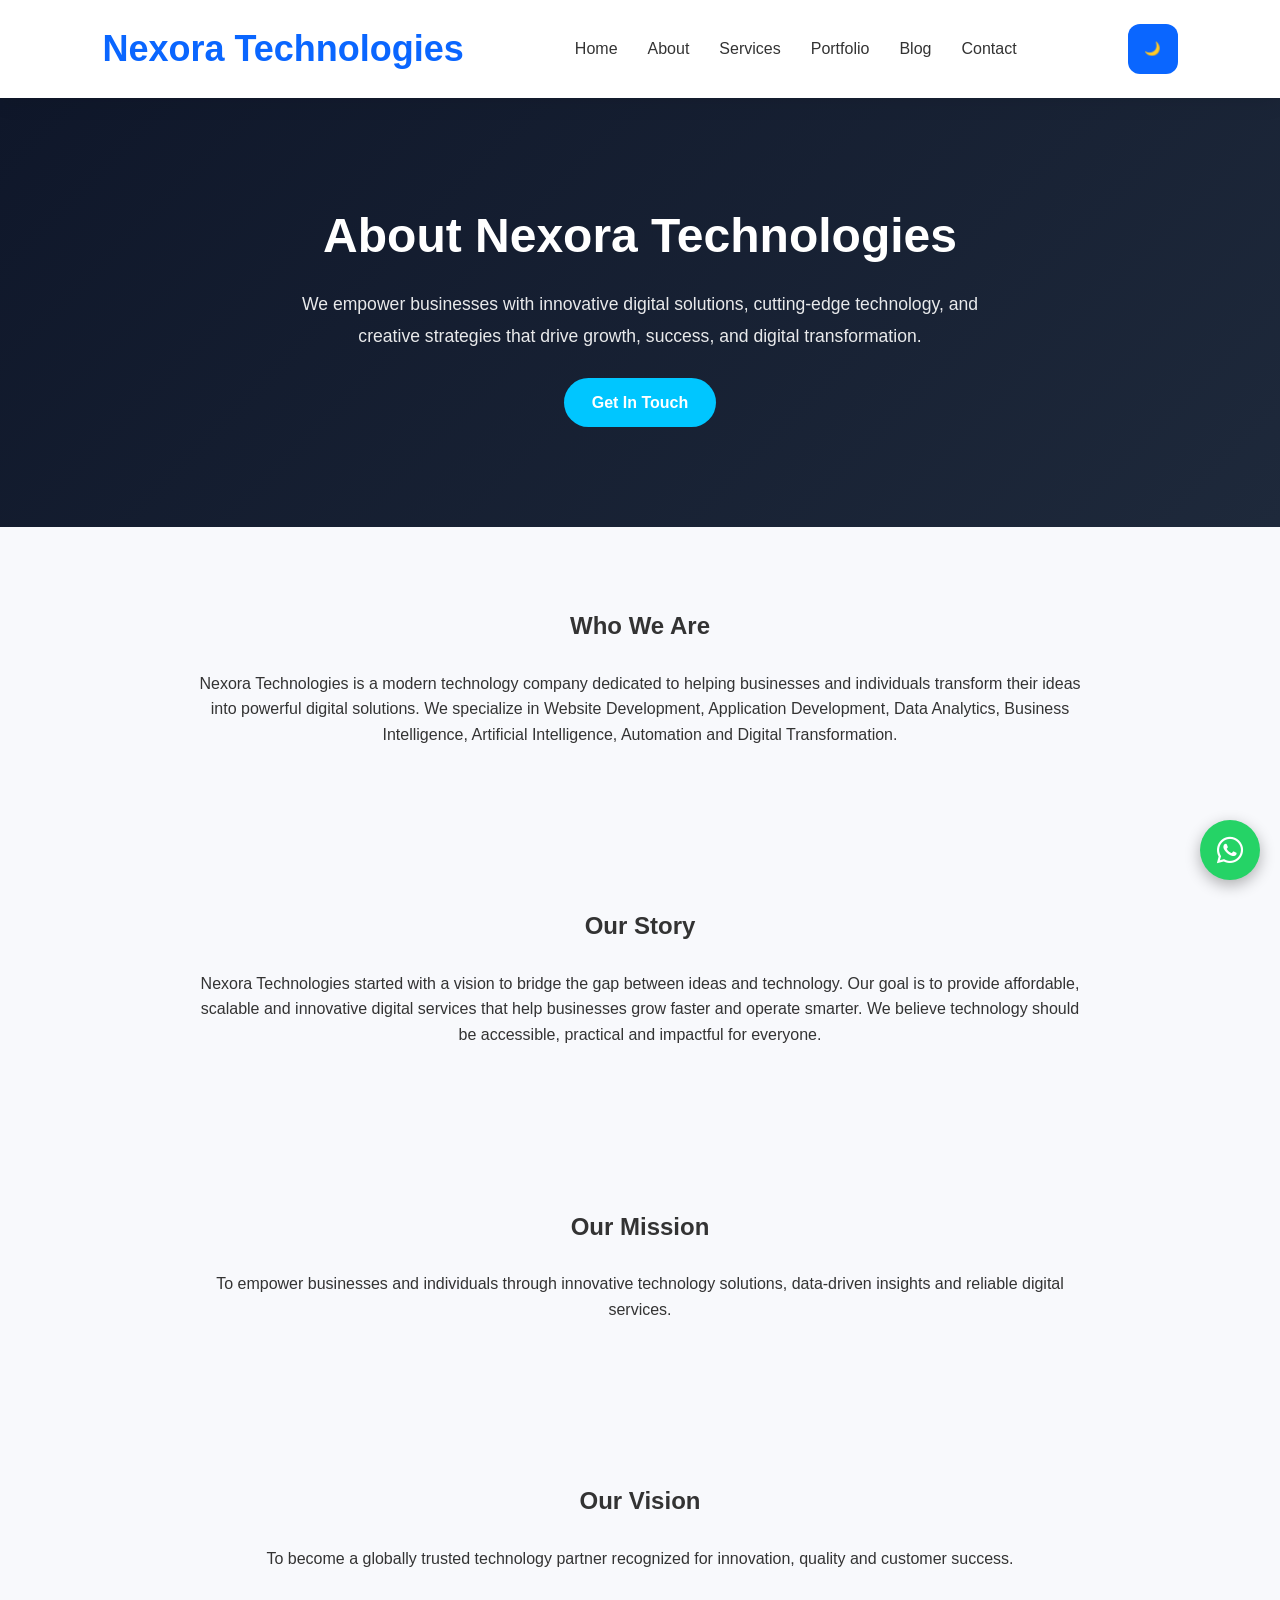
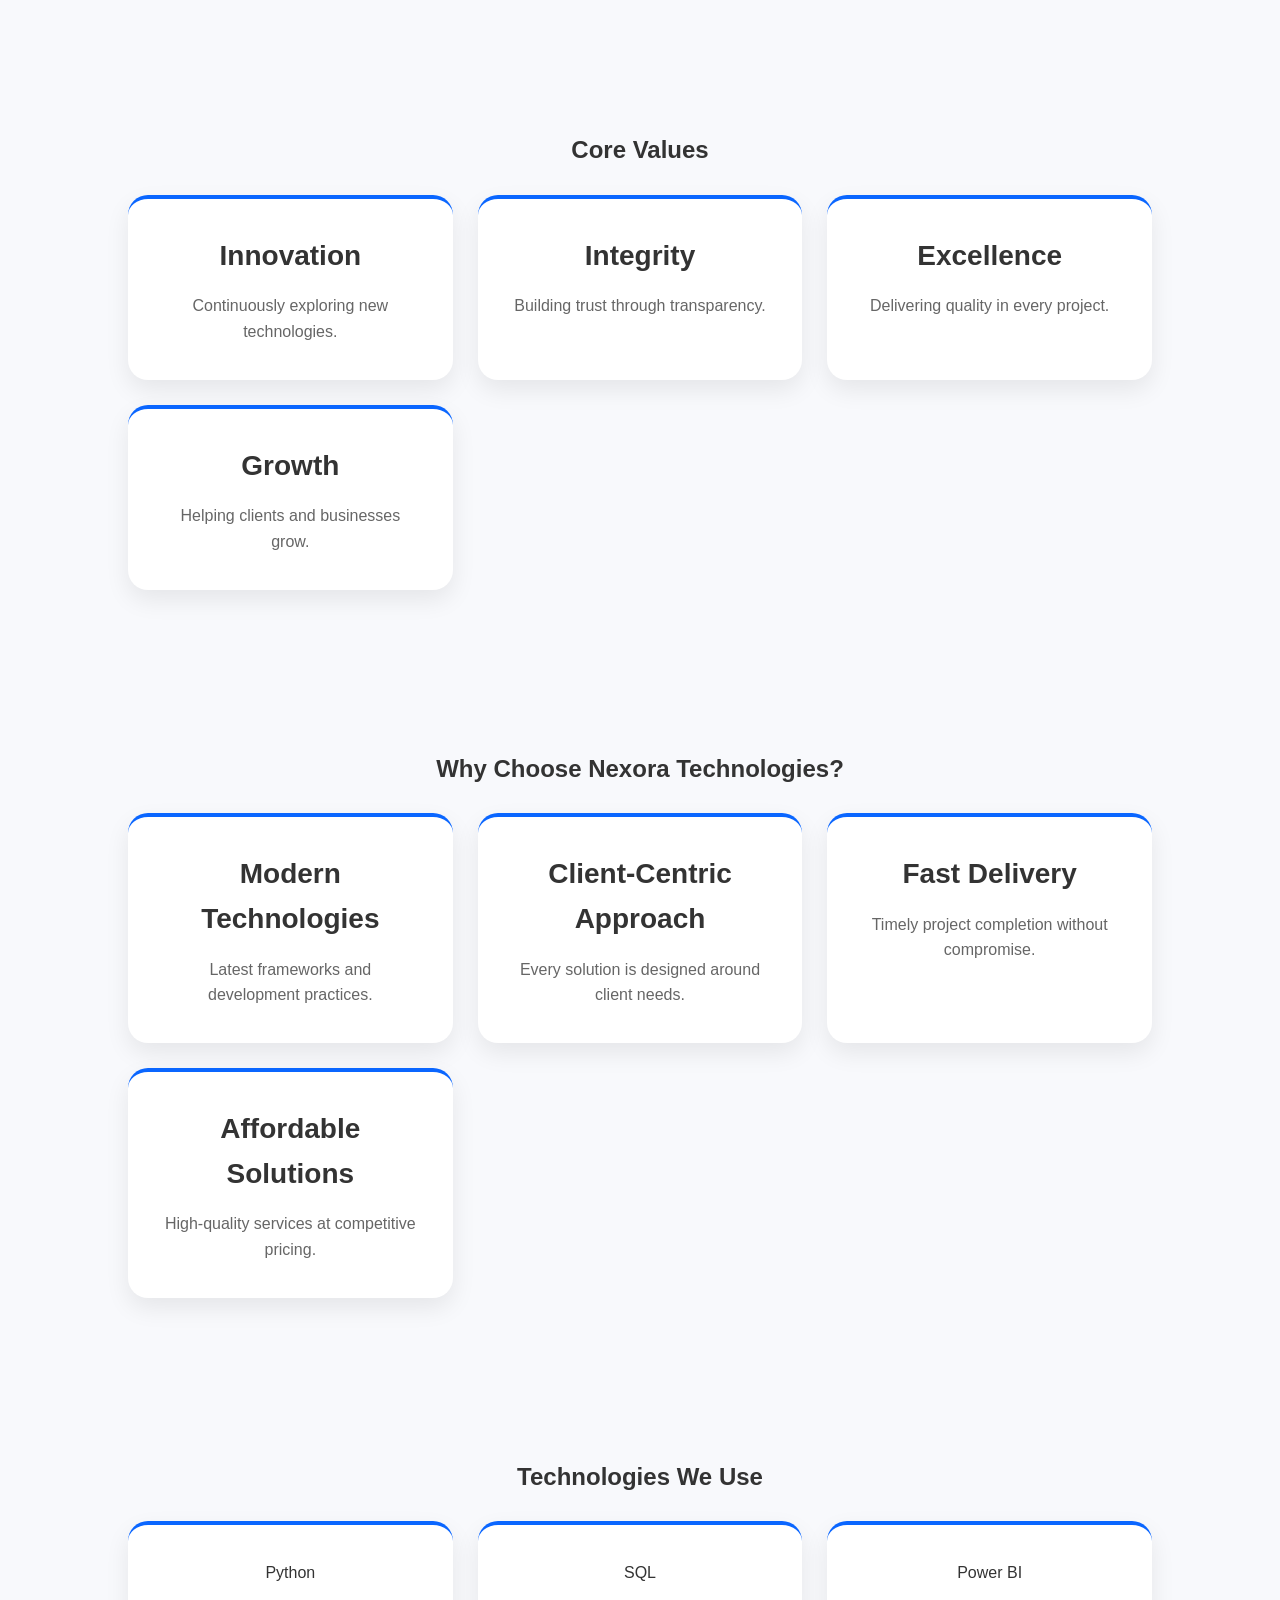
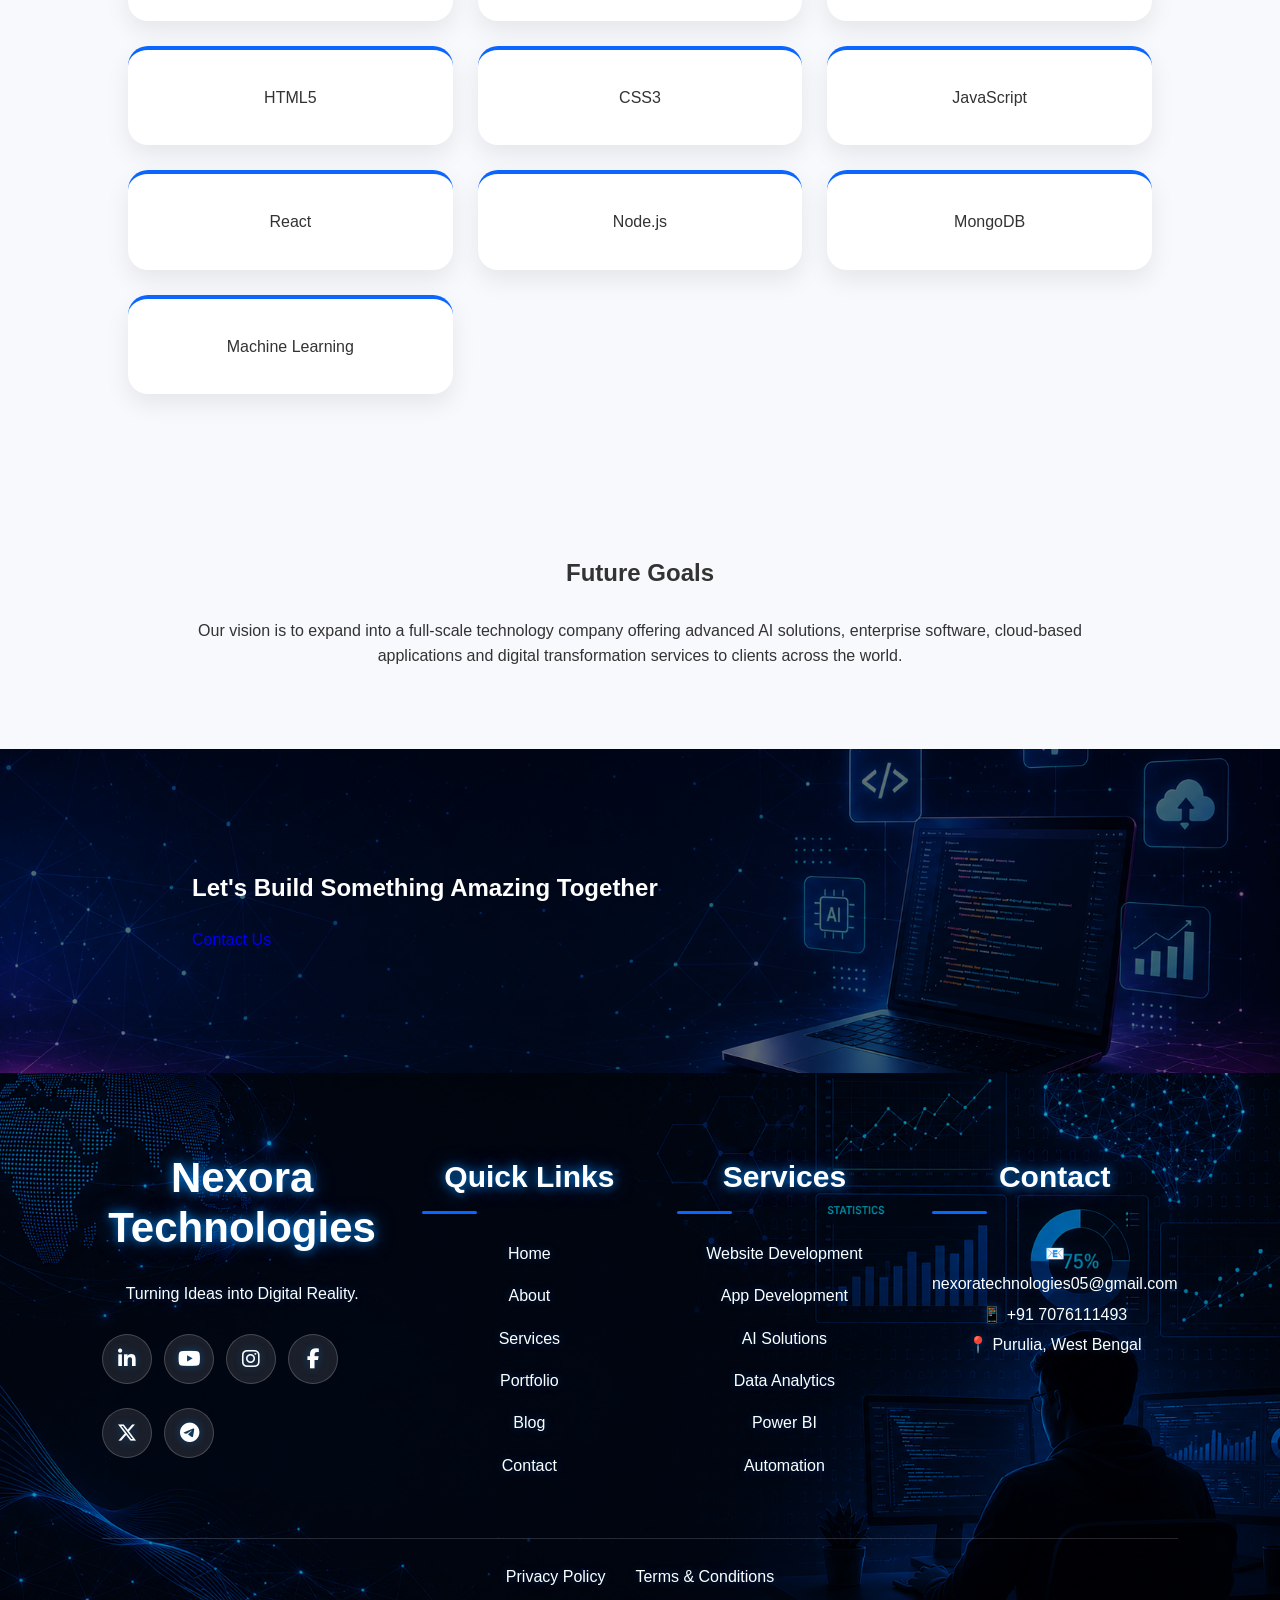
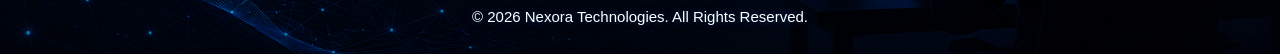
<file: about.html>
<!DOCTYPE html>
<html lang="en">

<head>

    <meta charset="UTF-8">

    <meta name="viewport"
        content="width=device-width, initial-scale=1.0">

    <title>
        About Us | Nexora Technologies
    </title>

    <link rel="icon" type="favicon.png" href="favicon.png">

    <link rel="stylesheet"
        href="style.css">


    <meta name="description" content="Nexora Technologies - Website Development, App Development, AI Solutions, Data Analytics and Digital Marketing Services.">

    <meta name="keywords" content="Nexora Technologies, Web Development, App Development, AI Solutions, Data Analytics">

<meta name="author" content="Nexora Technologies">


<link rel="stylesheet"
href="https://cdnjs.cloudflare.com/ajax/libs/font-awesome/6.5.1/css/all.min.css">

</head>

<body>

    <!-- HEADER -->

    <header>

        <nav class="navbar">

            <div class="logo">

                <a href="index.html">

                    Nexora Technologies

                </a>

            </div>

            <div class="menu-toggle"
                id="menu-toggle">

                ☰

            </div>

            <ul class="nav-links"
                id="nav-links">

                <li><a href="index.html">Home</a></li>

                <li><a href="about.html">About</a></li>

                <li><a href="services.html">Services</a></li>

                <li><a href="portfolio.html">Portfolio</a></li>

                <li><a href="blog.html">Blog</a></li>

                <li><a href="contact.html">Contact</a></li>

            </ul>

            <button id="dark-mode-toggle">

                🌙

            </button>

        </nav>

    </header>

    <!-- PAGE HERO -->

    <section class="page-hero">
    <div class="hero-content">
        <h1>About Nexora Technologies</h1>

        <p>
            We empower businesses with innovative digital solutions,
            cutting-edge technology, and creative strategies that drive
            growth, success, and digital transformation.
        </p>

        <a href="contact.html" class="hero-btn">
            Get In Touch
        </a>
    </div>
</section>

    <!-- WHO WE ARE -->

    <section class="about-section">

        <h2>

            Who We Are

        </h2>

        <p>

            Nexora Technologies is a modern technology company dedicated
            to helping businesses and individuals transform their ideas
            into powerful digital solutions.

            We specialize in Website Development,
            Application Development,
            Data Analytics,
            Business Intelligence,
            Artificial Intelligence,
            Automation and Digital Transformation.

        </p>

    </section>

    <!-- OUR STORY -->

    <section class="about-section">

        <h2>

            Our Story

        </h2>

        <p>

            Nexora Technologies started with a vision to bridge the gap
            between ideas and technology.

            Our goal is to provide affordable,
            scalable and innovative digital services
            that help businesses grow faster
            and operate smarter.

            We believe technology should be accessible,
            practical and impactful for everyone.

        </p>

    </section>

    <!-- MISSION -->

    <section class="about-section">

        <h2>

            Our Mission

        </h2>

        <p>

            To empower businesses and individuals through
            innovative technology solutions,
            data-driven insights and reliable digital services.

        </p>

    </section>

    <!-- VISION -->

    <section class="about-section">

        <h2>

            Our Vision

        </h2>

        <p>

            To become a globally trusted technology partner
            recognized for innovation,
            quality and customer success.

        </p>

    </section>

    <!-- CORE VALUES -->

    <section class="about-section">

        <h2>

            Core Values

        </h2>

        <div class="card-container">

            <div class="card">

                <h3>Innovation</h3>

                <p>
                    Continuously exploring new technologies.
                </p>

            </div>

            <div class="card">

                <h3>Integrity</h3>

                <p>
                    Building trust through transparency.
                </p>

            </div>

            <div class="card">

                <h3>Excellence</h3>

                <p>
                    Delivering quality in every project.
                </p>

            </div>

            <div class="card">

                <h3>Growth</h3>

                <p>
                    Helping clients and businesses grow.
                </p>

            </div>

        </div>

    </section>

    <!-- WHY CHOOSE US -->

    <section class="about-section">

        <h2>

            Why Choose Nexora Technologies?

        </h2>

        <div class="card-container">

            <div class="card">

                <h3>

                    Modern Technologies

                </h3>

                <p>

                    Latest frameworks and development practices.

                </p>

            </div>

            <div class="card">

                <h3>

                    Client-Centric Approach

                </h3>

                <p>

                    Every solution is designed around client needs.

                </p>

            </div>

            <div class="card">

                <h3>

                    Fast Delivery

                </h3>

                <p>

                    Timely project completion without compromise.

                </p>

            </div>

            <div class="card">

                <h3>

                    Affordable Solutions

                </h3>

                <p>

                    High-quality services at competitive pricing.

                </p>

            </div>

        </div>

    </section>

    <!-- TECHNOLOGIES -->

    <section class="about-section">

        <h2>

            Technologies We Use

        </h2>

        <div class="card-container">

            <div class="card">Python</div>

            <div class="card">SQL</div>

            <div class="card">Power BI</div>

            <div class="card">HTML5</div>

            <div class="card">CSS3</div>

            <div class="card">JavaScript</div>

            <div class="card">React</div>

            <div class="card">Node.js</div>

            <div class="card">MongoDB</div>

            <div class="card">Machine Learning</div>

        </div>

    </section>

    <!-- FUTURE GOAL -->

    <section class="about-section">

        <h2>

            Future Goals

        </h2>

        <p>

            Our vision is to expand into a full-scale technology company
            offering advanced AI solutions,
            enterprise software,
            cloud-based applications
            and digital transformation services
            to clients across the world.

        </p>

    </section>

    <!-- CTA -->

    <section class="cta">

        <h2>

            Let's Build Something Amazing Together

        </h2>

        <a href="contact.html"
            class="btn">

            Contact Us

        </a>

    </section>

    <!-- FOOTER -->
<footer class="footer">

    <div class="footer-container">



        

        <!-- Company Info -->
        <div class="footer-box">
            <h2>Nexora Technologies</h2>

            <p>
                Turning Ideas into Digital Reality.
            </p>

           <div class="social-links">

            <a href="https://www.linkedin.com/in/nexora-technologies-1a2b29413?utm_source=share&utm_campaign=share_via&utm_content=profile&utm_medium=android_app" target="_blank">
            <i class="fa-brands fa-linkedin-in"></i>
            </a>

            <a href="https://youtube.com/@nexoratechnologies05?si=Ratn1slFfz5XJZXo" target="_blank">
            <i class="fa-brands fa-youtube"></i>
            </a>

            <a href="https://www.instagram.com/nexora_technologies05?igsh=MXhjZWd3NzYxZXh1dw==" target="_blank">
            <i class="fa-brands fa-instagram"></i>
            </a>

            <a href="https://www.facebook.com/share/1HNhFh4UVL/" target="_blank">
            <i class="fa-brands fa-facebook-f"></i>
            </a>

            <a href="https://x.com/NexoraTech05" target="_blank">
            <i class="fa-brands fa-x-twitter"></i>
            </a>

            <a href="https://t.me/nexoratechnologies05" target="_blank">
            <i class="fa-brands fa-telegram"></i>
            </a>

            </div>
        </div>

        <!-- Quick Links -->
        <div class="footer-box">
            <h3>Quick Links</h3>

            <a href="index.html">Home</a>
            <a href="about.html">About</a>
            <a href="services.html">Services</a>
            <a href="portfolio.html">Portfolio</a>
            <a href="blog.html">Blog</a>
            <a href="contact.html">Contact</a>
        </div>

        <!-- Services -->
        <div class="footer-box">
            <h3>Services</h3>

            <a href="#">Website Development</a>
            <a href="#">App Development</a>
            <a href="#">AI Solutions</a>
            <a href="#">Data Analytics</a>
            <a href="#">Power BI</a>
            <a href="#">Automation</a>
        </div>

        <!-- Contact -->
        <div class="footer-box">
            <h3>Contact</h3>

            <p>📧 nexoratechnologies05@gmail.com</p>

            <p>📱 +91 7076111493</p>

            <p>📍 Purulia, West Bengal</p>

        </div>

    </div>

    <hr>

  <div class="footer-bottom">

    <div class="footer-policy">
        <a href="#">Privacy Policy</a>
        <a href="#">Terms & Conditions</a>
    </div>

    <p class="copyright">
        © 2026 Nexora Technologies. All Rights Reserved.
    </p>

    </div>

</footer>

<script src="script.js"></script>


<a href="https://wa.me/917076111493"
class="whatsapp-float"
target="_blank">
<i class="fa-brands fa-whatsapp"></i>
</a>

</body>

</html>
</file>
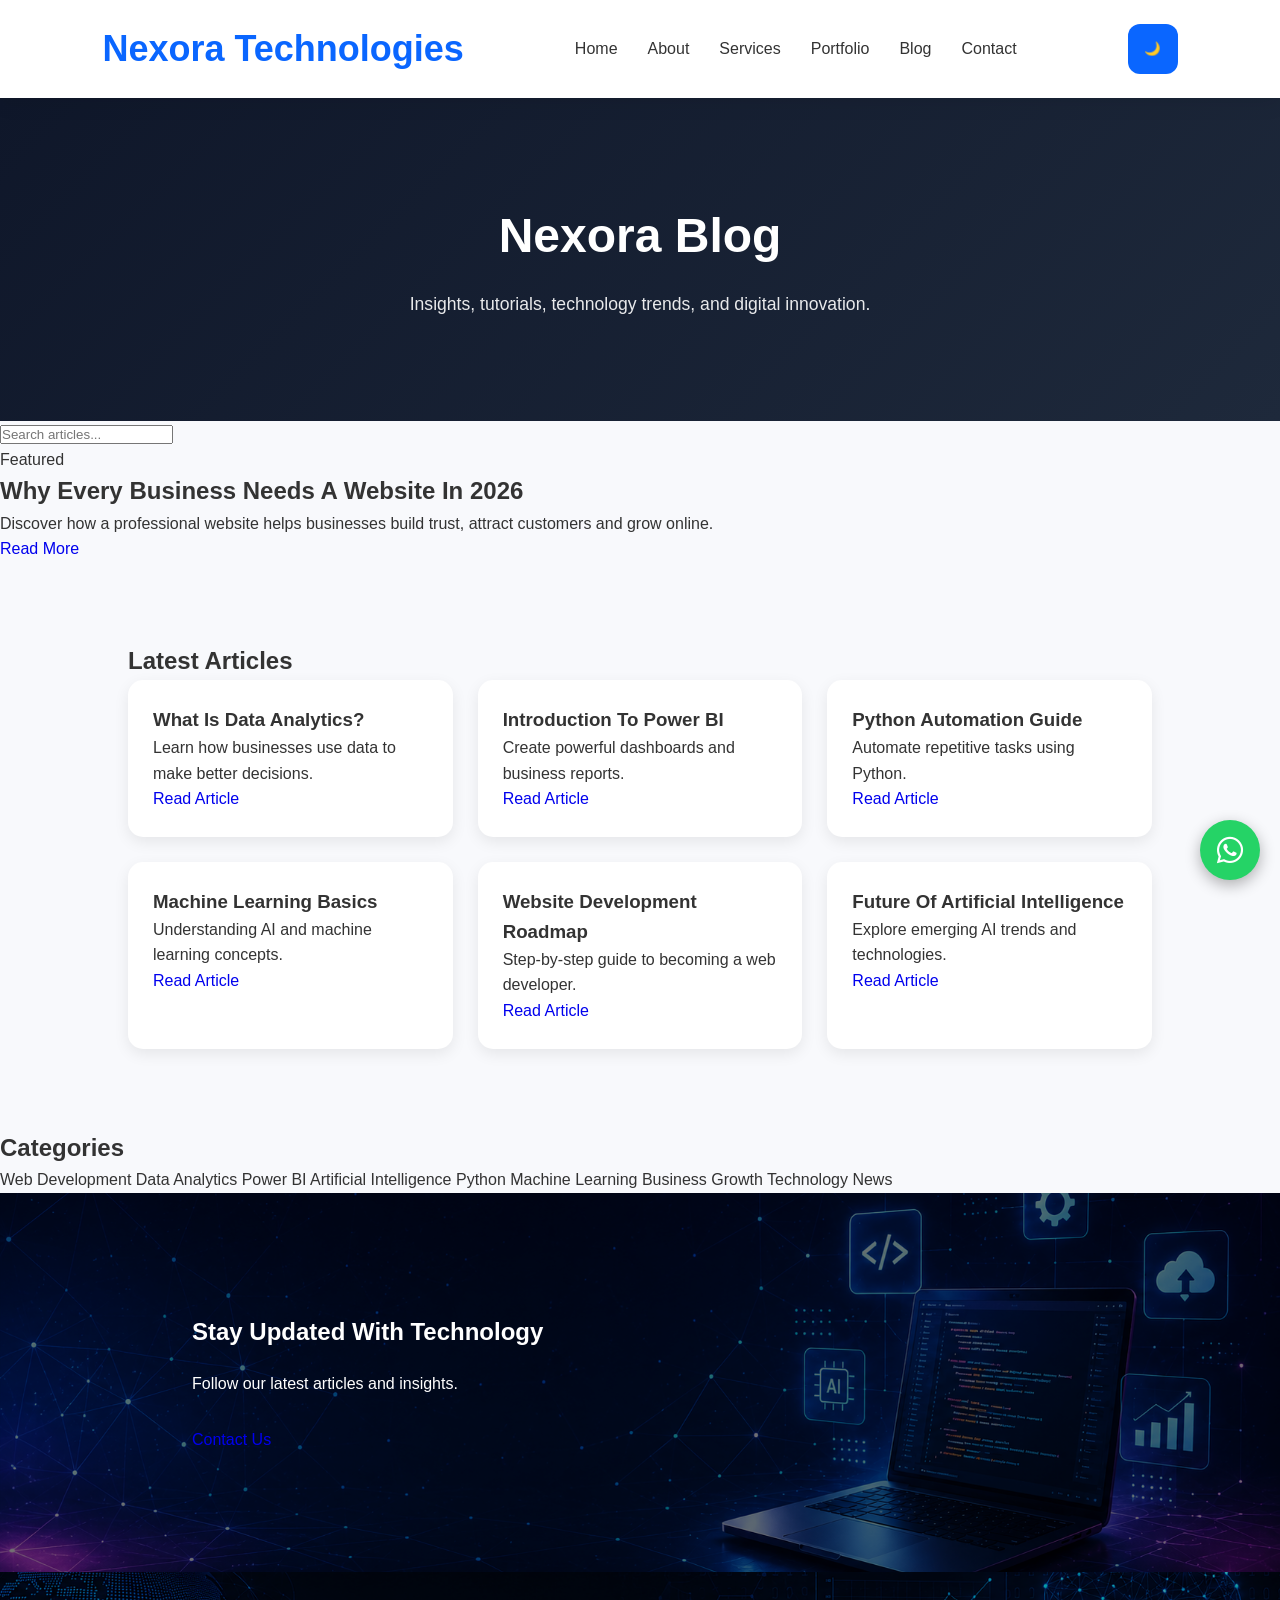
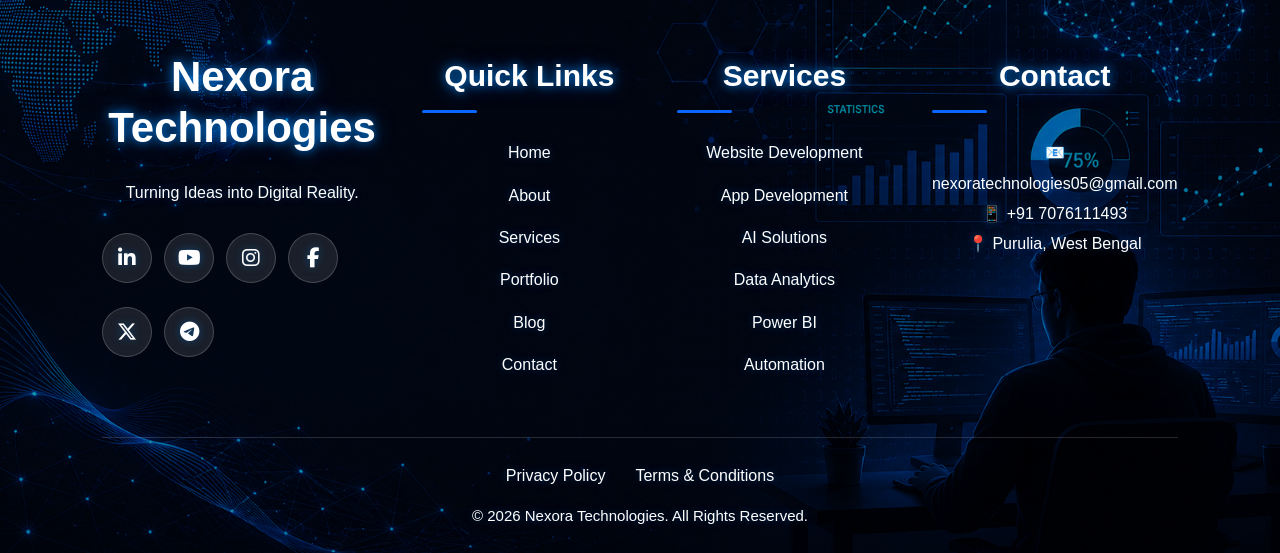
<file: blog.html>
<!DOCTYPE html>
<html lang="en">

<head>

    <meta charset="UTF-8">

    <meta name="viewport"
        content="width=device-width, initial-scale=1.0">

    <title>
        Blog | Nexora Technologies
    </title>

    <link rel="icon" type="favicon.png" href="favicon.png">

    <link rel="stylesheet"
        href="style.css">

        <meta name="description" content="Nexora Technologies - Website Development, App Development, AI Solutions, Data Analytics and Digital Marketing Services.">

<meta name="keywords" content="Nexora Technologies, Web Development, App Development, AI Solutions, Data Analytics">

<meta name="author" content="Nexora Technologies">


<link rel="stylesheet"
href="https://cdnjs.cloudflare.com/ajax/libs/font-awesome/6.5.1/css/all.min.css">

</head>

<body>

    <!-- HEADER -->

    <header>

        <nav class="navbar">

            <div class="logo">

                <a href="index.html">

                    Nexora Technologies

                </a>

            </div>

            <div class="menu-toggle"
                id="menu-toggle">

                ☰

            </div>

            <ul class="nav-links"
                id="nav-links">

                <li><a href="index.html">Home</a></li>

                <li><a href="about.html">About</a></li>

                <li><a href="services.html">Services</a></li>

                <li><a href="portfolio.html">Portfolio</a></li>

                <li><a href="blog.html">Blog</a></li>

                <li><a href="contact.html">Contact</a></li>

            </ul>

            <button id="dark-mode-toggle">

                🌙

            </button>

        </nav>

    </header>

    <!-- HERO -->

    <section class="page-hero">

        <h1>

            Nexora Blog

        </h1>

        <p>

            Insights, tutorials, technology trends,
            and digital innovation.

        </p>

    </section>

    <!-- SEARCH BAR -->

    <section class="blog-search">

        <input
            type="text"
            placeholder="Search articles...">

    </section>

    <!-- FEATURED ARTICLE -->

    <section class="featured-blog">

        <div class="featured-blog-card">

            <span class="blog-category">

                Featured

            </span>

            <h2>

                Why Every Business Needs A Website In 2026

            </h2>

            <p>

                Discover how a professional website
                helps businesses build trust,
                attract customers and grow online.

            </p>

            <a href="#"
                class="btn">

                Read More

            </a>

        </div>

    </section>

    <!-- BLOG POSTS -->

    <section class="blog-section">

        <h2>

            Latest Articles

        </h2>

        <div class="blog-grid">

            <div class="blog-card reveal">

                <h3>

                    What Is Data Analytics?

                </h3>

                <p>

                    Learn how businesses use data
                    to make better decisions.

                </p>

                <a href="#"
                    class="btn">

                    Read Article

                </a>

            </div>

            <div class="blog-card reveal">

                <h3>

                    Introduction To Power BI

                </h3>

                <p>

                    Create powerful dashboards
                    and business reports.

                </p>

                <a href="#"
                    class="btn">

                    Read Article

                </a>

            </div>

            <div class="blog-card reveal">

                <h3>

                    Python Automation Guide

                </h3>

                <p>

                    Automate repetitive tasks
                    using Python.

                </p>

                <a href="#"
                    class="btn">

                    Read Article

                </a>

            </div>

            <div class="blog-card reveal">

                <h3>

                    Machine Learning Basics

                </h3>

                <p>

                    Understanding AI and
                    machine learning concepts.

                </p>

                <a href="#"
                    class="btn">

                    Read Article

                </a>

            </div>

            <div class="blog-card reveal">

                <h3>

                    Website Development Roadmap

                </h3>

                <p>

                    Step-by-step guide
                    to becoming a web developer.

                </p>

                <a href="#"
                    class="btn">

                    Read Article

                </a>

            </div>

            <div class="blog-card reveal">

                <h3>

                    Future Of Artificial Intelligence

                </h3>

                <p>

                    Explore emerging AI trends
                    and technologies.

                </p>

                <a href="#"
                    class="btn">

                    Read Article

                </a>

            </div>

        </div>

    </section>

    <!-- BLOG CATEGORIES -->

    <section class="blog-categories">

        <h2>

            Categories

        </h2>

        <div class="category-container">

            <span>Web Development</span>

            <span>Data Analytics</span>

            <span>Power BI</span>

            <span>Artificial Intelligence</span>

            <span>Python</span>

            <span>Machine Learning</span>

            <span>Business Growth</span>

            <span>Technology News</span>

        </div>

    </section>

    <!-- CTA -->

    <section class="cta">

        <h2>

            Stay Updated With Technology

        </h2>

        <p>

            Follow our latest articles
            and insights.

        </p>

        <a href="contact.html"
            class="btn">

            Contact Us

        </a>

    </section>

    <!-- FOOTER -->

<footer class="footer">

    <div class="footer-container">



        

        <!-- Company Info -->
        <div class="footer-box">
            <h2>Nexora Technologies</h2>

            <p>
                Turning Ideas into Digital Reality.
            </p>

           <div class="social-links">

            <a href="https://www.linkedin.com/in/nexora-technologies-1a2b29413?utm_source=share&utm_campaign=share_via&utm_content=profile&utm_medium=android_app" target="_blank">
            <i class="fa-brands fa-linkedin-in"></i>
            </a>

            <a href="https://youtube.com/@nexoratechnologies05?si=Ratn1slFfz5XJZXo" target="_blank">
            <i class="fa-brands fa-youtube"></i>
            </a>

            <a href="https://www.instagram.com/nexora_technologies05?igsh=MXhjZWd3NzYxZXh1dw==" target="_blank">
            <i class="fa-brands fa-instagram"></i>
            </a>

            <a href="https://www.facebook.com/share/1HNhFh4UVL/" target="_blank">
            <i class="fa-brands fa-facebook-f"></i>
            </a>

            <a href="https://x.com/NexoraTech05" target="_blank">
            <i class="fa-brands fa-x-twitter"></i>
            </a>

            <a href="https://t.me/nexoratechnologies05" target="_blank">
            <i class="fa-brands fa-telegram"></i>
            </a>

            </div>
        </div>

        <!-- Quick Links -->
        <div class="footer-box">
            <h3>Quick Links</h3>

            <a href="index.html">Home</a>
            <a href="about.html">About</a>
            <a href="services.html">Services</a>
            <a href="portfolio.html">Portfolio</a>
            <a href="blog.html">Blog</a>
            <a href="contact.html">Contact</a>
        </div>

        <!-- Services -->
        <div class="footer-box">
            <h3>Services</h3>

            <a href="#">Website Development</a>
            <a href="#">App Development</a>
            <a href="#">AI Solutions</a>
            <a href="#">Data Analytics</a>
            <a href="#">Power BI</a>
            <a href="#">Automation</a>
        </div>

        <!-- Contact -->
        <div class="footer-box">
            <h3>Contact</h3>

            <p>📧 nexoratechnologies05@gmail.com</p>

            <p>📱 +91 7076111493</p>

            <p>📍 Purulia, West Bengal</p>

        </div>

    </div>

    <hr>

  <div class="footer-bottom">

    <div class="footer-policy">
        <a href="#">Privacy Policy</a>
        <a href="#">Terms & Conditions</a>
    </div>

    <p class="copyright">
        © 2026 Nexora Technologies. All Rights Reserved.
    </p>

    </div>

</footer>

<script src="script.js"></script>


<a href="https://wa.me/917076111493"
class="whatsapp-float"
target="_blank">
<i class="fa-brands fa-whatsapp"></i>
</a>

</body>

</html>
</file>
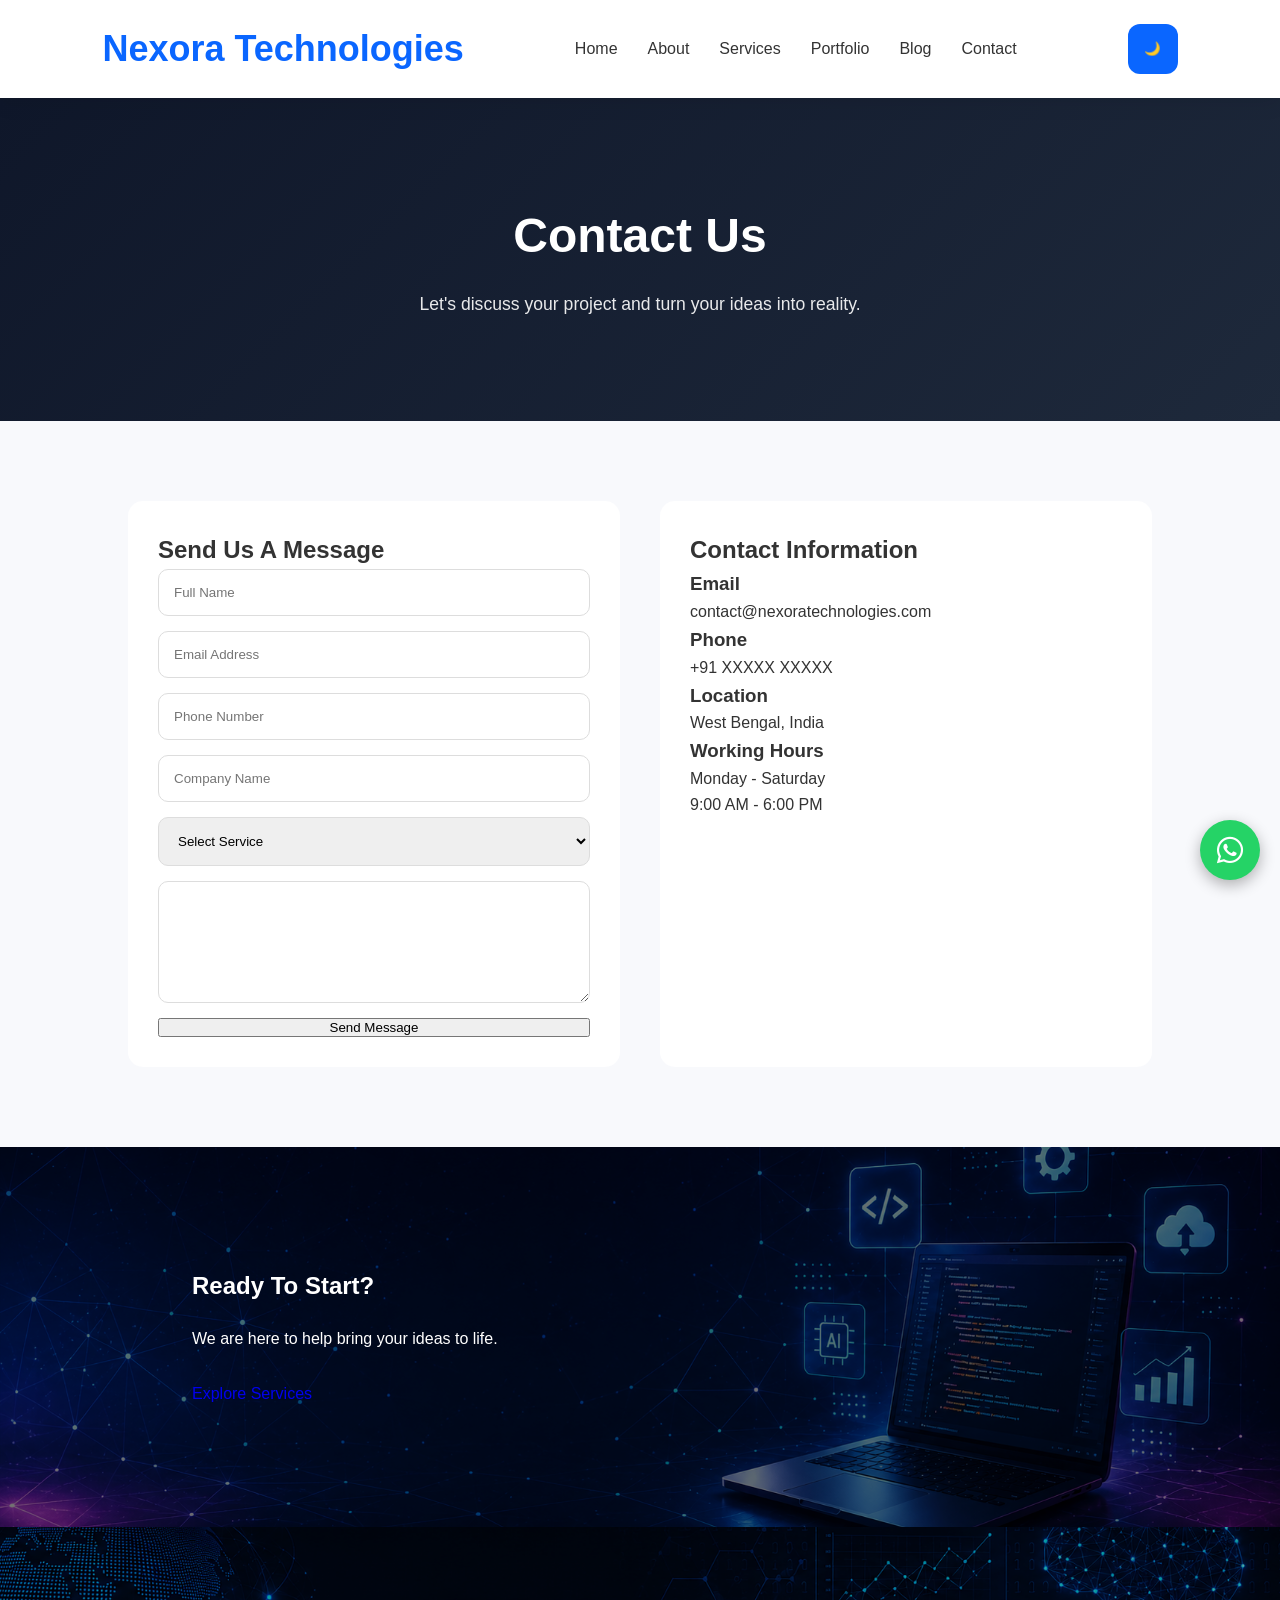
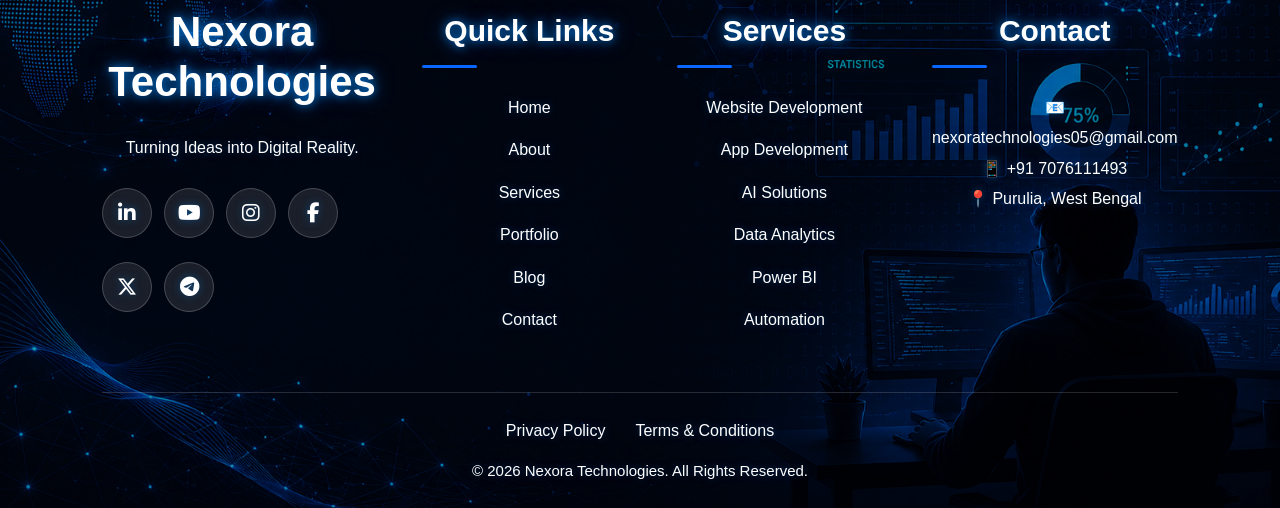
<file: contact.html>
<!DOCTYPE html>
<html lang="en">

<head>

    <meta charset="UTF-8">

    <meta name="viewport"
        content="width=device-width, initial-scale=1.0">

    <title>
        Contact Us | Nexora Technologies
    </title>

    <link rel="icon" type="favicon.png" href="favicon.png">

    <link rel="stylesheet"
        href="style.css">

    <meta name="description" content="Nexora Technologies - Website Development, App Development, AI Solutions, Data Analytics and Digital Marketing Services.">

<meta name="keywords" content="Nexora Technologies, Web Development, App Development, AI Solutions, Data Analytics">

<meta name="author" content="Nexora Technologies">

<link rel="stylesheet"
href="https://cdnjs.cloudflare.com/ajax/libs/font-awesome/6.5.1/css/all.min.css">

</head>

<body>

    <!-- HEADER -->

    <header>

        <nav class="navbar">

            <div class="logo">

                <a href="index.html">

                    Nexora Technologies

                </a>

            </div>

            <div class="menu-toggle"
                id="menu-toggle">

                ☰

            </div>

            <ul class="nav-links"
                id="nav-links">

                <li><a href="index.html">Home</a></li>

                <li><a href="about.html">About</a></li>

                <li><a href="services.html">Services</a></li>

                <li><a href="portfolio.html">Portfolio</a></li>

                <li><a href="blog.html">Blog</a></li>

                <li><a href="contact.html">Contact</a></li>

            </ul>

            <button id="dark-mode-toggle">

                🌙

            </button>

        </nav>

    </header>

    <!-- PAGE HERO -->

    <section class="page-hero">

        <h1>

            Contact Us

        </h1>

        <p>

            Let's discuss your project and
            turn your ideas into reality.

        </p>

    </section>

    <!-- CONTACT SECTION -->

    <section class="contact-section">

        <!-- Contact Form -->

        <div class="contact-form-container">

            <h2>

                Send Us A Message

            </h2>

            <form id="contact-form">

                <input
                    type="text"
                    name="fullName"
                    placeholder="Full Name"
                    required>

                <input
                    type="email"
                    name="email"
                    placeholder="Email Address"
                    required>

                <input
                    type="tel"
                    name="phone"
                    placeholder="Phone Number">

                <input
                    type="text"
                    name="company"
                    placeholder="Company Name">

                <select
                    name="service"
                    required>

                    <option value="">

                        Select Service

                    </option>

                    <option>

                        Website Development

                    </option>

                    <option>

                        Web Application Development

                    </option>

                    <option>

                        Mobile App Development

                    </option>

                    <option>

                        Data Analytics

                    </option>

                    <option>

                        Power BI Dashboard

                    </option>

                    <option>

                        AI & Machine Learning

                    </option>

                    <option>

                        Automation Services

                    </option>

                    <option>

                        UI / UX Design

                    </option>

                </select>

                <textarea
                    name="message"
                    rows="6"
                    placeholder="Tell us about your project..."
                    required>
                </textarea>

                <button
                    type="submit"
                    class="btn">

                    Send Message

                </button>

            </form>

        </div>

        <!-- Contact Information -->

        <div class="contact-info">

            <h2>

                Contact Information

            </h2>

            <div class="info-card">

                <h3>

                    Email

                </h3>

                <p>

                    contact@nexoratechnologies.com

                </p>

            </div>

            <div class="info-card">

                <h3>

                    Phone

                </h3>

                <p>

                    +91 XXXXX XXXXX

                </p>

            </div>

            <div class="info-card">

                <h3>

                    Location

                </h3>

                <p>

                    West Bengal, India

                </p>

            </div>

            <div class="info-card">

                <h3>

                    Working Hours

                </h3>

                <p>

                    Monday - Saturday

                    <br>

                    9:00 AM - 6:00 PM

                </p>

            </div>

        </div>

    </section>

    <!-- CTA -->

    <section class="cta">

        <h2>

            Ready To Start?

        </h2>

        <p>

            We are here to help bring your
            ideas to life.

        </p>

        <a href="services.html"
            class="btn">

            Explore Services

        </a>

    </section>

    <!-- FOOTER -->

 <footer class="footer">

    <div class="footer-container">



        

        <!-- Company Info -->
        <div class="footer-box">
            <h2>Nexora Technologies</h2>

            <p>
                Turning Ideas into Digital Reality.
            </p>

           <div class="social-links">

            <a href="https://www.linkedin.com/in/nexora-technologies-1a2b29413?utm_source=share&utm_campaign=share_via&utm_content=profile&utm_medium=android_app" target="_blank">
            <i class="fa-brands fa-linkedin-in"></i>
            </a>

            <a href="https://youtube.com/@nexoratechnologies05?si=Ratn1slFfz5XJZXo" target="_blank">
            <i class="fa-brands fa-youtube"></i>
            </a>

            <a href="https://www.instagram.com/nexora_technologies05?igsh=MXhjZWd3NzYxZXh1dw==" target="_blank">
            <i class="fa-brands fa-instagram"></i>
            </a>

            <a href="https://www.facebook.com/share/1HNhFh4UVL/" target="_blank">
            <i class="fa-brands fa-facebook-f"></i>
            </a>

            <a href="https://x.com/NexoraTech05" target="_blank">
            <i class="fa-brands fa-x-twitter"></i>
            </a>

            <a href="https://t.me/nexoratechnologies05" target="_blank">
            <i class="fa-brands fa-telegram"></i>
            </a>

            </div>
        </div>

        <!-- Quick Links -->
        <div class="footer-box">
            <h3>Quick Links</h3>

            <a href="index.html">Home</a>
            <a href="about.html">About</a>
            <a href="services.html">Services</a>
            <a href="portfolio.html">Portfolio</a>
            <a href="blog.html">Blog</a>
            <a href="contact.html">Contact</a>
        </div>

        <!-- Services -->
        <div class="footer-box">
            <h3>Services</h3>

            <a href="#">Website Development</a>
            <a href="#">App Development</a>
            <a href="#">AI Solutions</a>
            <a href="#">Data Analytics</a>
            <a href="#">Power BI</a>
            <a href="#">Automation</a>
        </div>

        <!-- Contact -->
        <div class="footer-box">
            <h3>Contact</h3>

            <p>📧 nexoratechnologies05@gmail.com</p>

            <p>📱 +91 7076111493</p>

            <p>📍 Purulia, West Bengal</p>

        </div>

    </div>

    <hr>

  <div class="footer-bottom">

    <div class="footer-policy">
        <a href="#">Privacy Policy</a>
        <a href="#">Terms & Conditions</a>
    </div>

    <p class="copyright">
        © 2026 Nexora Technologies. All Rights Reserved.
    </p>

    </div>

</footer>

<script src="script.js"></script>


<a href="https://wa.me/917076111493"
class="whatsapp-float"
target="_blank">
<i class="fa-brands fa-whatsapp"></i>
</a>

</body>

</html>
</file>
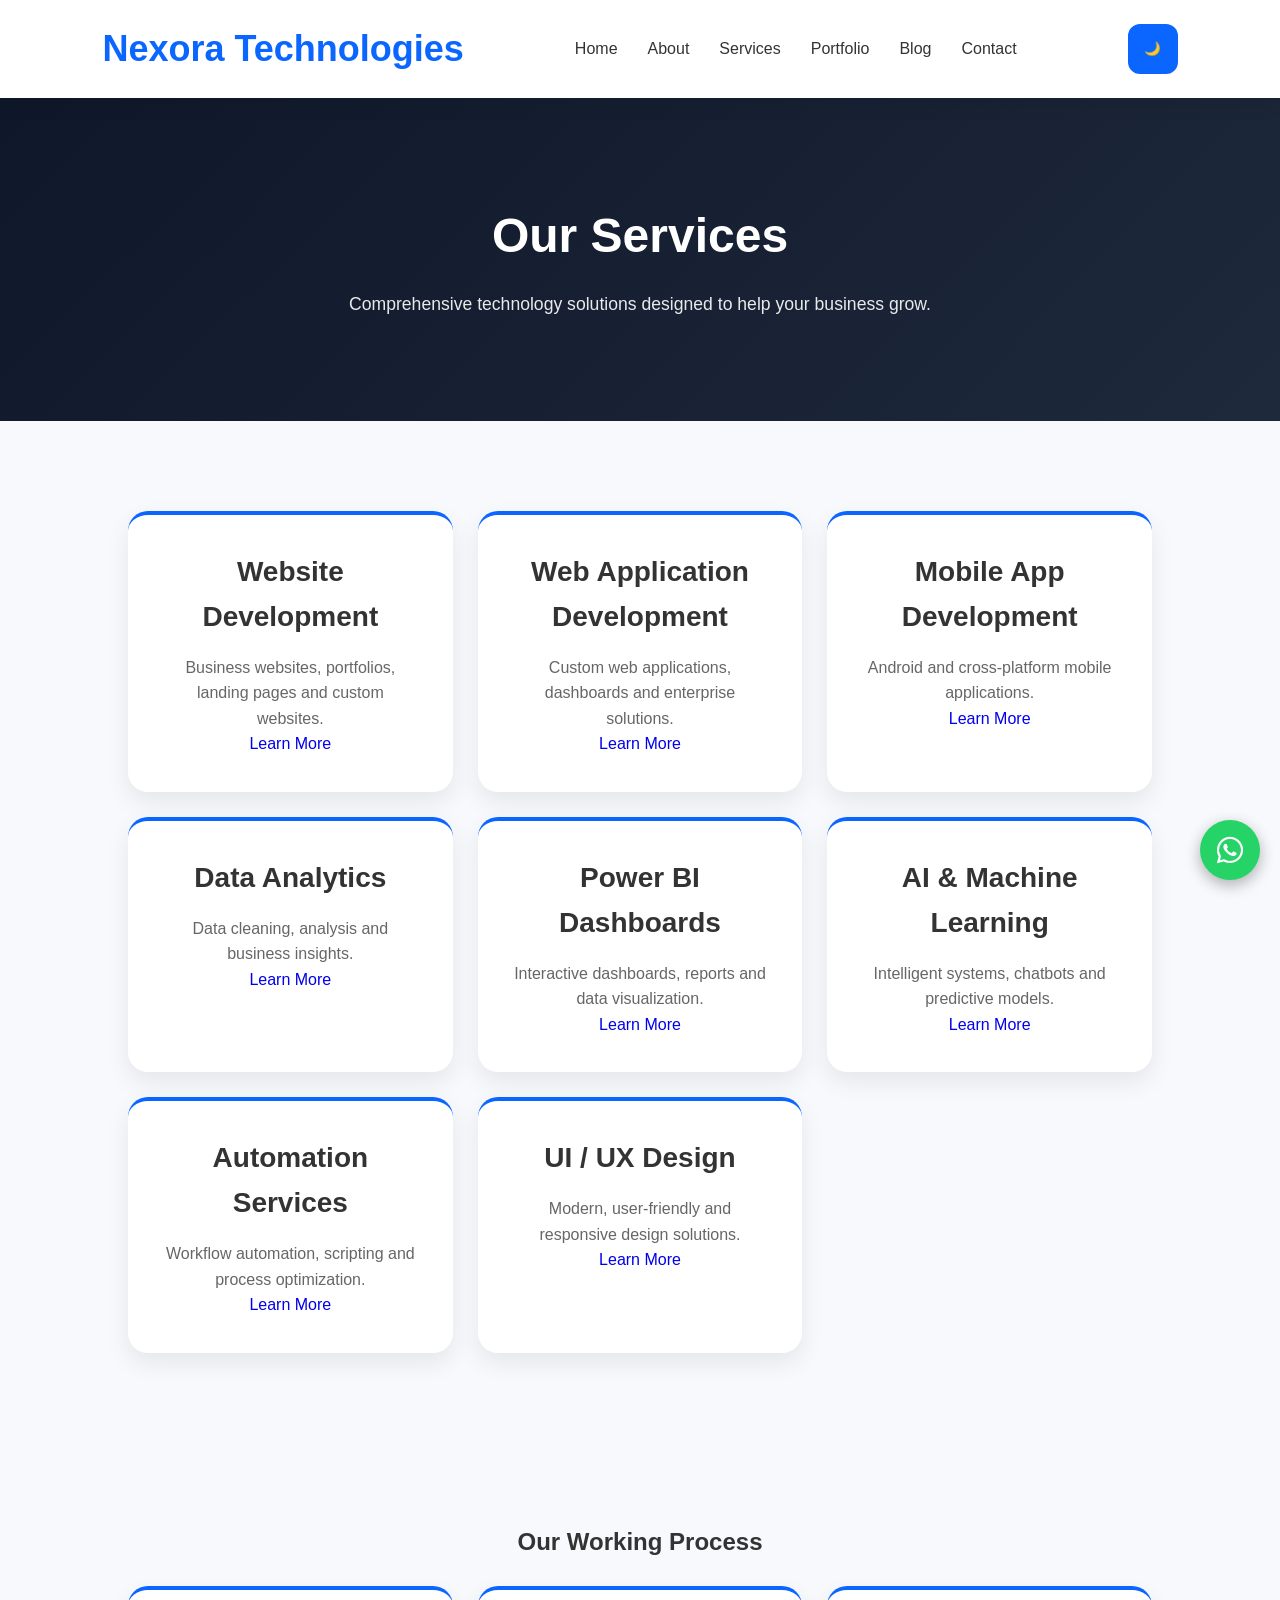
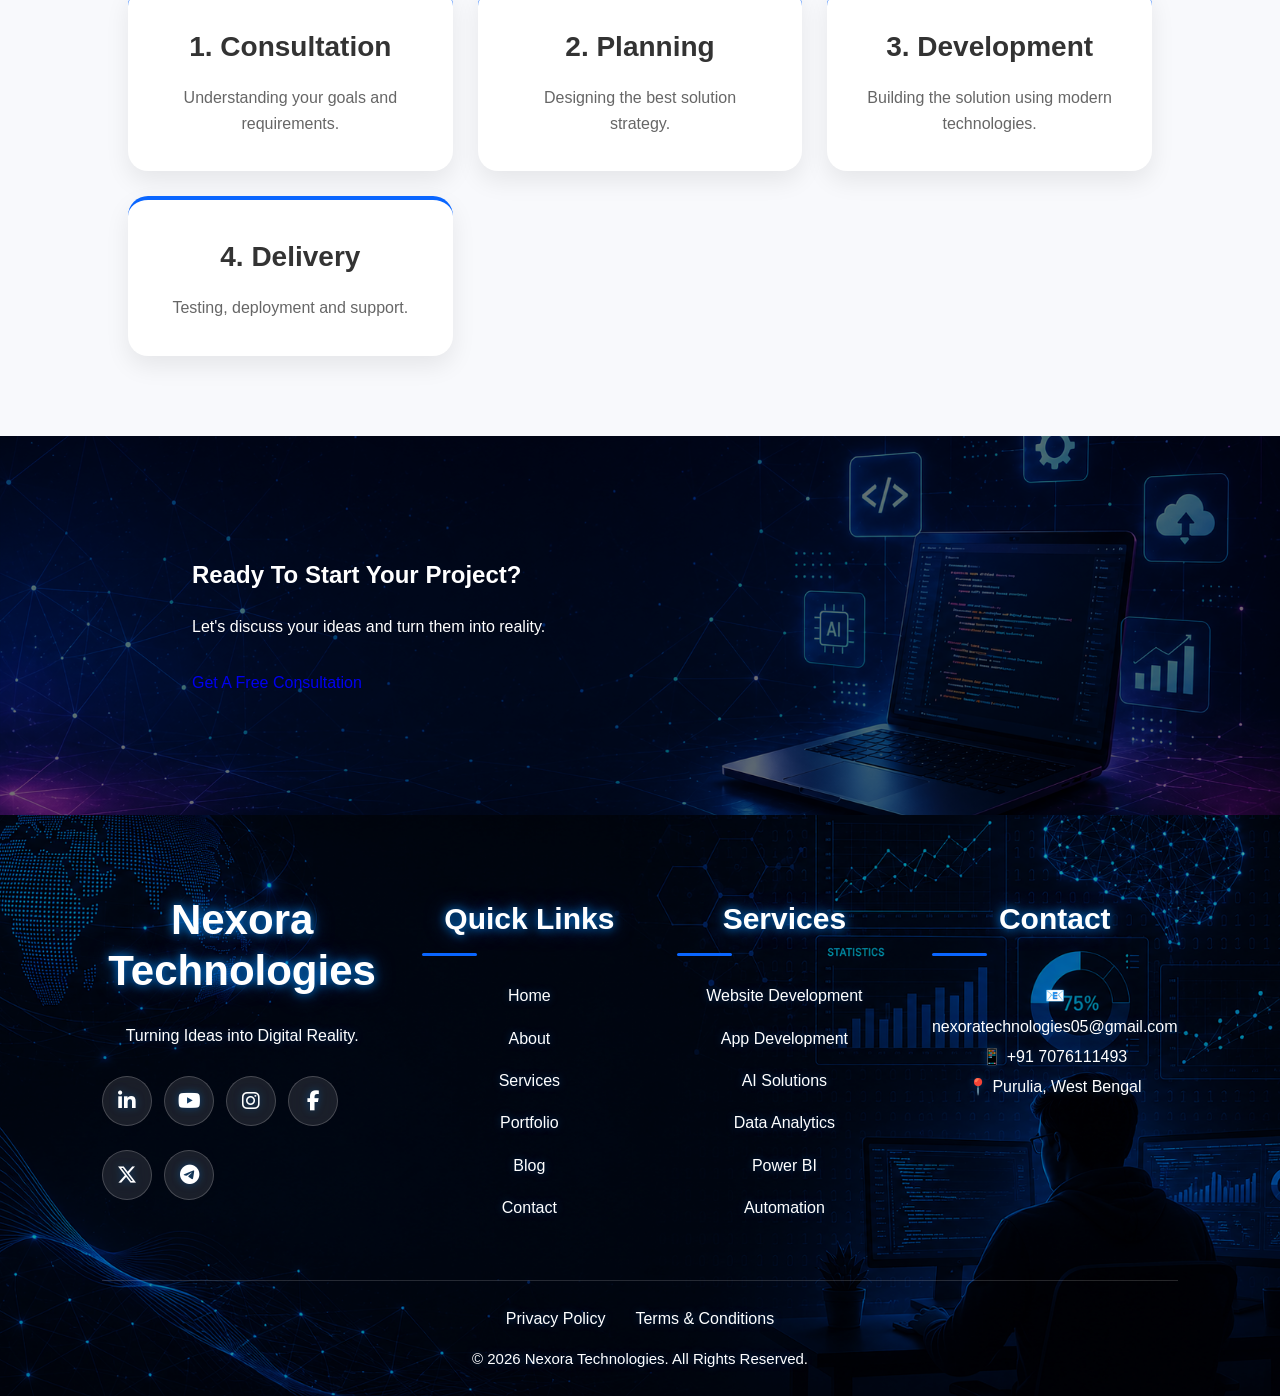
<file: services.html>
<!DOCTYPE html>
<html lang="en">

<head>

    <meta charset="UTF-8">

    <meta name="viewport"
        content="width=device-width, initial-scale=1.0">

    <title>
        Services | Nexora Technologies
    </title>

    <link rel="icon" type="favicon.png" href="favicon.png">

    <link rel="stylesheet"
        href="style.css">

        <meta name="description" content="Nexora Technologies - Website Development, App Development, AI Solutions, Data Analytics and Digital Marketing Services.">

<meta name="keywords" content="Nexora Technologies, Web Development, App Development, AI Solutions, Data Analytics">

<meta name="author" content="Nexora Technologies">

<link rel="stylesheet"
href="https://cdnjs.cloudflare.com/ajax/libs/font-awesome/6.5.1/css/all.min.css">

</head>

<body>

    <!-- HEADER -->

    <header>

        <nav class="navbar">

            <div class="logo">

                <a href="index.html">

                    Nexora Technologies

                </a>

            </div>

            <div class="menu-toggle"
                id="menu-toggle">

                ☰

            </div>

            <ul class="nav-links"
                id="nav-links">

                <li><a href="index.html">Home</a></li>

                <li><a href="about.html">About</a></li>

                <li><a href="services.html">Services</a></li>

                <li><a href="portfolio.html">Portfolio</a></li>

                <li><a href="blog.html">Blog</a></li>

                <li><a href="contact.html">Contact</a></li>

            </ul>

            <button id="dark-mode-toggle">

                🌙

            </button>

        </nav>

    </header>

    <!-- PAGE HERO -->

    <section class="page-hero">

        <h1>

            Our Services

        </h1>

        <p>

            Comprehensive technology solutions
            designed to help your business grow.

        </p>

    </section>

    <!-- SERVICES -->

    <section class="services-section">

        <div class="card-container">

            <!-- Website Development -->

            <div class="card reveal">

                <h3>

                    Website Development

                </h3>

                <p>

                    Business websites, portfolios,
                    landing pages and custom websites.

                </p>

                <a href="services/website-development.html"
                    class="btn">

                    Learn More

                </a>

            </div>

            <!-- Web App Development -->

            <div class="card reveal">

                <h3>

                    Web Application Development

                </h3>

                <p>

                    Custom web applications,
                    dashboards and enterprise solutions.

                </p>

                <a href="services/web-app-development.html"
                    class="btn">

                    Learn More

                </a>

            </div>

            <!-- Mobile App Development -->

            <div class="card reveal">

                <h3>

                    Mobile App Development

                </h3>

                <p>

                    Android and cross-platform
                    mobile applications.

                </p>

                <a href="services/mobile-app-development.html"
                    class="btn">

                    Learn More

                </a>

            </div>

            <!-- Data Analytics -->

            <div class="card reveal">

                <h3>

                    Data Analytics

                </h3>

                <p>

                    Data cleaning,
                    analysis and business insights.

                </p>

                <a href="services/data-analytics.html"
                    class="btn">

                    Learn More

                </a>

            </div>

            <!-- Power BI -->

            <div class="card reveal">

                <h3>

                    Power BI Dashboards

                </h3>

                <p>

                    Interactive dashboards,
                    reports and data visualization.

                </p>

                <a href="services/powerbi-dashboard.html"
                    class="btn">

                    Learn More

                </a>

            </div>

            <!-- AI & ML -->

            <div class="card reveal">

                <h3>

                    AI & Machine Learning

                </h3>

                <p>

                    Intelligent systems,
                    chatbots and predictive models.

                </p>

                <a href="services/ai-ml.html"
                    class="btn">

                    Learn More

                </a>

            </div>

            <!-- Automation -->

            <div class="card reveal">

                <h3>

                    Automation Services

                </h3>

                <p>

                    Workflow automation,
                    scripting and process optimization.

                </p>

                <a href="services/automation.html"
                    class="btn">

                    Learn More

                </a>

            </div>

            <!-- UI/UX -->

            <div class="card reveal">

                <h3>

                    UI / UX Design

                </h3>

                <p>

                    Modern, user-friendly
                    and responsive design solutions.

                </p>

                <a href="services/ui-ux-design.html"
                    class="btn">

                    Learn More

                </a>

            </div>

        </div>

    </section>

    <!-- PROCESS -->

    <section class="about-section">

        <h2>

            Our Working Process

        </h2>

        <div class="card-container">

            <div class="card">

                <h3>1. Consultation</h3>

                <p>
                    Understanding your goals and requirements.
                </p>

            </div>

            <div class="card">

                <h3>2. Planning</h3>

                <p>
                    Designing the best solution strategy.
                </p>

            </div>

            <div class="card">

                <h3>3. Development</h3>

                <p>
                    Building the solution using modern technologies.
                </p>

            </div>

            <div class="card">

                <h3>4. Delivery</h3>

                <p>
                    Testing, deployment and support.
                </p>

            </div>

        </div>

    </section>

    <!-- CTA -->

    <section class="cta">

        <h2>

            Ready To Start Your Project?

        </h2>

        <p>

            Let's discuss your ideas and turn them into reality.

        </p>

        <a href="contact.html"
            class="btn">

            Get A Free Consultation

        </a>

    </section>

    <!-- FOOTER -->

<footer class="footer">

    <div class="footer-container">



        

        <!-- Company Info -->
        <div class="footer-box">
            <h2>Nexora Technologies</h2>

            <p>
                Turning Ideas into Digital Reality.
            </p>

           <div class="social-links">

            <a href="https://www.linkedin.com/in/nexora-technologies-1a2b29413?utm_source=share&utm_campaign=share_via&utm_content=profile&utm_medium=android_app" target="_blank">
            <i class="fa-brands fa-linkedin-in"></i>
            </a>

            <a href="https://youtube.com/@nexoratechnologies05?si=Ratn1slFfz5XJZXo" target="_blank">
            <i class="fa-brands fa-youtube"></i>
            </a>

            <a href="https://www.instagram.com/nexora_technologies05?igsh=MXhjZWd3NzYxZXh1dw==" target="_blank">
            <i class="fa-brands fa-instagram"></i>
            </a>

            <a href="https://www.facebook.com/share/1HNhFh4UVL/" target="_blank">
            <i class="fa-brands fa-facebook-f"></i>
            </a>

            <a href="https://x.com/NexoraTech05" target="_blank">
            <i class="fa-brands fa-x-twitter"></i>
            </a>

            <a href="https://t.me/nexoratechnologies05" target="_blank">
            <i class="fa-brands fa-telegram"></i>
            </a>

            </div>
        </div>

        <!-- Quick Links -->
        <div class="footer-box">
            <h3>Quick Links</h3>

            <a href="index.html">Home</a>
            <a href="about.html">About</a>
            <a href="services.html">Services</a>
            <a href="portfolio.html">Portfolio</a>
            <a href="blog.html">Blog</a>
            <a href="contact.html">Contact</a>
        </div>

        <!-- Services -->
        <div class="footer-box">
            <h3>Services</h3>

            <a href="#">Website Development</a>
            <a href="#">App Development</a>
            <a href="#">AI Solutions</a>
            <a href="#">Data Analytics</a>
            <a href="#">Power BI</a>
            <a href="#">Automation</a>
        </div>

        <!-- Contact -->
        <div class="footer-box">
            <h3>Contact</h3>

            <p>📧 nexoratechnologies05@gmail.com</p>

            <p>📱 +91 7076111493</p>

            <p>📍 Purulia, West Bengal</p>

        </div>

    </div>

    <hr>

  <div class="footer-bottom">

    <div class="footer-policy">
        <a href="#">Privacy Policy</a>
        <a href="#">Terms & Conditions</a>
    </div>

    <p class="copyright">
        © 2026 Nexora Technologies. All Rights Reserved.
    </p>

    </div>

</footer>

<script src="script.js"></script>


<a href="https://wa.me/917076111493"
class="whatsapp-float"
target="_blank">
<i class="fa-brands fa-whatsapp"></i>
</a>

</body>

</html>
</file>
<file: style.css>
*{
    margin:0;
    padding:0;
    box-sizing:border-box;
}

html{
    scroll-behavior:smooth;
}

body{
    font-family:'Poppins',sans-serif;
    line-height:1.6;
    background:#f8f9fc;
    color:#333;
    overflow-x:hidden;
}

a{
    text-decoration:none;
}

ul{
    list-style:none;
}

img{
    max-width:100%;
    display:block;
}



.navbar{
    display:flex;
    justify-content:space-between;
    align-items:center;
    padding:20px 8%;
    background:#fff;
    position:sticky;
    top:0;
    z-index:1000;
    box-shadow:0 2px 15px rgba(0,0,0,.08);
}

.logo a{
    font-size:26px;
    font-weight:700;
    color:#0A66FF;
}

.nav-links{
    display:flex;
    gap:30px;
}

.nav-links a{
    color:#333;
    font-weight:500;
    transition:.3s;
}

.nav-links a:hover,
.active-link{
    color:#0A66FF;
}

.menu-toggle{
    display:none;
    font-size:28px;
    cursor:pointer;
}

#dark-mode-toggle{
    border:none;
    background:#0A66FF;
    color:white;
    padding:10px 14px;
    border-radius:8px;
    cursor:pointer;
}



.hero{
    min-height:100vh;
    display:flex;
    justify-content:center;
    align-items:center;
    text-align:center;
    padding:0 10%;

    background:
    linear-gradient(
    rgba(0,0,0,.75),
    rgba(0,0,0,.75)),
    url("image/hero-bg.jpg");

    background-size:cover;
    background-position:center;

    color:white;
}

.hero h1{
    font-size:72px;
    font-weight:700;
    margin-bottom:20px;
    color:#fff;
}

.hero h2{
    font-size:38px;
    color:#0A66FF;
}

.hero p{
    font-size:22px;
    color:#ddd;
    margin-bottom:35px;
}


.hero-buttons{
    display:flex;
    justify-content:center;
    gap:20px;
    margin-top:40px;
}

.hero-buttons .btn{
    padding:16px 38px;
    border-radius:12px;
    text-decoration:none;
    font-size:18px;
    font-weight:600;
    transition:all .3s ease;
}

/* Get Started */
.hero-buttons .btn{
    background:#0A66FF;
    color:#fff;
    box-shadow:0 8px 25px rgba(10,102,255,.35);
}

.hero-buttons .btn:hover{
    transform:translateY(-5px);
    box-shadow:0 15px 35px rgba(10,102,255,.5);
}

/* View Portfolio */
.hero-buttons .secondary{
    background:transparent;
    color:#fff;
    border:2px solid #fff;
}

.hero-buttons .secondary:hover{
    background:#fff;
    color:#0A66FF;
}




.card-container{
    display:grid;
    grid-template-columns:
    repeat(auto-fit,minmax(280px,1fr));
    gap:25px;
}

.card{
    background:#fff;
    padding:30px;
    border-radius:15px;
    box-shadow:0 5px 15px rgba(0,0,0,.08);
    transition:.3s;
}

.card:hover{
    transform:translateY(-10px);
}



.services-overview,
.services-section{
    padding:90px 10%;
}

.services-overview h2,
.services-section h2{
    text-align:center;
    margin-bottom:50px;
}



.stats{
    padding:80px 10%;
    display:grid;
    grid-template-columns:
    repeat(auto-fit,minmax(200px,1fr));
    gap:20px;
    text-align:center;
}

.stat-box{
    background:#fff;
    padding:30px;
    border-radius:15px;
}

.stat-box h2{
    font-size:42px;
    color:#0A66FF;
}



.page-hero{
    text-align:center;
    padding:100px 10%;
    background:linear-gradient(
        135deg,
        #0A66FF,
        #0046b8
    );
    color:white;
}




.about-section{
    padding:80px 10%;
}

.about-section h2{
    margin-bottom:25px;
    text-align:center;
}

.about-section p{
    max-width:900px;
    margin:auto;
    text-align:center;
}



.portfolio-section{
    padding:80px 10%;
}

.portfolio-grid{
    display:grid;
    grid-template-columns:
    repeat(auto-fit,minmax(320px,1fr));
    gap:30px;
}

.portfolio-card{
    background:white;
    border-radius:15px;
    padding:25px;
    box-shadow:0 5px 15px rgba(0,0,0,.08);
    transition:.3s;
}

.portfolio-card:hover{
    transform:translateY(-10px);
}

.project-tags span{
    display:inline-block;
    background:#0A66FF;
    color:white;
    padding:6px 12px;
    border-radius:20px;
    margin:5px;
}



.blog-section{
    padding:80px 10%;
}

.blog-grid{
    display:grid;
    grid-template-columns:
    repeat(auto-fit,minmax(300px,1fr));
    gap:25px;
}

.blog-card{
    background:white;
    padding:25px;
    border-radius:15px;
    transition:.3s;
    box-shadow:0 5px 15px rgba(0,0,0,.08);
}

.blog-card:hover{
    transform:translateY(-10px);
}



.testimonials{
    padding:100px 10%;
    text-align:center;
}

.testimonial{
    display:none;
    background:white;
    padding:40px;
    border-radius:15px;
    max-width:800px;
    margin:auto;
}

.testimonial.active{
    display:block;
}




.contact-section{
    padding:80px 10%;
    display:grid;
    grid-template-columns:
    repeat(auto-fit,minmax(350px,1fr));
    gap:40px;
}

.contact-form-container,
.contact-info{
    background:white;
    padding:30px;
    border-radius:15px;
}

#contact-form{
    display:flex;
    flex-direction:column;
    gap:15px;
}

#contact-form input,
#contact-form select,
#contact-form textarea{
    padding:15px;
    border:1px solid #ddd;
    border-radius:10px;
}




.cta{
    padding:120px 10%;
    color:white;

    background-image:url("image/cnt_bg.png");
    background-size:cover;
    background-position:center;
    background-repeat:no-repeat;

    position:relative;
    overflow:hidden;

    display:flex;
    flex-direction:column;
    align-items:flex-start;   /* Text বাম দিকে যাবে */
    justify-content:center;

    padding-left:15%;
}

.cta::before{
    content:"";
    position:absolute;
    top:0;
    left:0;
    width:100%;
    height:100%;
    background:rgba(0,0,0,0.55);
}

.cta h2,
.cta p,
.cta .btn{
    position:relative;
    z-index:1;
    max-width:600px;
}

.cta h2{
    margin-bottom:20px;
    text-align:left;
}

.cta p{
    margin-bottom:30px;
    text-align:left;
}




footer{
    background:#111;
    color:white;
    text-align:center;
    padding:50px 10%;
}

.footer-links{
    margin:20px 0;
}

.footer-links a{
    color:white;
    margin:0 10px;
}



.reveal{
    opacity:0;
    transform:translateY(40px);
    transition:1s;
}

.reveal.active{
    opacity:1;
    transform:translateY(0);
}



body.dark-mode{
    background:#121212;
    color:white;
}

body.dark-mode .navbar,
body.dark-mode .card,
body.dark-mode .portfolio-card,
body.dark-mode .blog-card,
body.dark-mode .contact-form-container,
body.dark-mode .contact-info,
body.dark-mode .stat-box,
body.dark-mode .testimonial{
    background:#1e1e1e;
    color:white;
}

body.dark-mode a{
    color:white;
}



@media(max-width:768px){

    .menu-toggle{
        display:block;
    }

    .nav-links{
        position:fixed;
        top:80px;
        right:-100%;
        width:280px;
        height:100vh;
        background:white;
        flex-direction:column;
        padding:30px;
        transition:.4s;
    }

    .nav-links.active{
        right:0;
    }

    .hero h1{
        font-size:38px;
    }

    .hero h2{
        font-size:24px;
    }

    .hero-buttons{
        flex-direction:column;
    }
}


/* ==========================
   FOOTER
========================== */

.footer{
    position:relative;
    background:url("footer.png");
    background-size:110%;
    background-position:center;
    background-repeat:no-repeat;
    color:#fff;
    padding:80px 8% 25px;
    overflow:hidden;
}

.footer::before{
    content:"";
    position:absolute;
    inset:0;
    background:rgba(0,0,0,0.35);
    z-index:1;
}

.footer-container,
.footer-bottom,
.footer hr{
    position:relative;
    z-index:2;
}

/* ==========================
   GRID
========================== */

.footer-container{
    display:grid;
    grid-template-columns:1.3fr 1fr 1fr 1fr;
    gap:40px;
    align-items:start;
}

/* ==========================
   HEADINGS
========================== */

.footer-box h2{
    font-size:42px;
    line-height:1.2;
    margin-bottom:25px;
    color:#fff;
    font-weight:700;
    text-shadow:
        0 0 10px rgba(0,140,255,.8),
        0 0 20px rgba(0,140,255,.5);
}

.footer-box h3{
    position:relative;
    font-size:30px;
    margin-bottom:25px;
    color:#fff;
    font-weight:700;
    text-shadow:
        0 0 10px rgba(0,140,255,.8),
        0 0 20px rgba(0,140,255,.5);
}

.footer-box h3::after{
    content:"";
    display:block;
    width:55px;
    height:3px;
    background:#0A66FF;
    margin-top:10px;
    border-radius:20px;
}

/* ==========================
   TEXT
========================== */

.footer-box p,
.footer-box a{
    color:#ffffff;
    line-height:1.9;
    text-shadow:0 0 8px rgba(0,140,255,.35);
}

.footer-box a{
    display:block;
    margin-bottom:12px;
    transition:.3s;
}

.footer-box a:hover{
    color:#0A66FF;
    transform:translateX(6px);
}


.footer-box{
    display:flex;
    flex-direction:column;
    justify-content:flex-start;
}



/* ==========================
   SOCIAL ICONS
========================== */

.social-links{
    margin-top:25px;
    display:flex;
    flex-wrap:wrap;
    gap:12px;
}

.social-links a{
    width:50px;
    height:50px;
    border-radius:50%;
    background:rgba(255,255,255,0.10);
    backdrop-filter:blur(8px);
    border:1px solid rgba(255,255,255,.20);

    display:flex;
    justify-content:center;
    align-items:center;

    color:#fff;
    font-size:20px;
    transition:.3s;
}

.social-links a:hover{
    background:#0A66FF;
    transform:translateY(-5px);
    box-shadow:0 0 20px rgba(10,102,255,.8);
}

/* ==========================
   HR
========================== */

.footer hr{
    margin:45px 0 25px;
    border:none;
    height:1px;
    background:rgba(255,255,255,.15);
}

/* ==========================
   BOTTOM
========================== */

.footer-bottom{
    display:flex;
    flex-direction:column;
    justify-content:center;
    align-items:center;
    text-align:center;
    gap:15px;
}

.footer-policy{
    display:flex;
    justify-content:center;
    align-items:center;
    gap:30px;
    flex-wrap:wrap;
}

.footer-policy a{
    color:#ffffff;
    text-decoration:none;
    text-shadow:0 0 8px rgba(0,140,255,.35);
}

.footer-policy a:hover{
    color:#0A66FF;
}

.copyright{
    color:#ffffff;
    font-size:15px;
    margin:0;
    text-shadow:0 0 8px rgba(0,140,255,.35);
}

/* ==========================
   MOBILE
========================== */

@media(max-width:900px){

    .footer-container{
        grid-template-columns:1fr 1fr;
        gap:40px;
    }
}

@media(max-width:768px){

    .footer{
        background-size:cover;
        padding:60px 6% 20px;
    }

    .footer-container{
        grid-template-columns:1fr;
        text-align:center;
    }

    .footer-box h2{
        font-size:34px;
    }

    .footer-box h3{
        font-size:26px;
    }

    .footer-box h3::after{
        margin:10px auto 0;
    }

    .social-links{
        justify-content:center;
    }

    .footer-policy{
        justify-content:center;
    }
}



.whatsapp-float{
position:fixed;
bottom:20px;
right:20px;
width:60px;
height:60px;
background:#25D366;
color:white;
border-radius:50%;
display:flex;
justify-content:center;
align-items:center;
font-size:30px;
z-index:999;
text-decoration:none;
box-shadow:0 5px 15px rgba(0,0,0,.3);
}


.hero{
background:
linear-gradient(rgba(0,0,0,.6),
rgba(0,0,0,.6)),
url("hero.jpg");
background-size:cover;
background-position:center;
min-height:100vh;
}



.popup{
    position:fixed;
    top:0;
    left:0;
    width:100%;
    height:100%;
    background:rgba(0,0,0,.85);
    display:flex;
    justify-content:center;
    align-items:center;
    z-index:99999;
}

.popup img{
    width:90%;
    max-width:700px;
    border-radius:15px;
}

.close-btn{
    position:absolute;
    top:20px;
    right:30px;
    color:white;
    font-size:40px;
    cursor:pointer;
}


/* Featured Project */

.featured-project{
    padding: 80px 10%;
    text-align: center;
}

.featured-project h2{
    margin-bottom: 30px;
}

.project-card{
    max-width: 600px;
    margin: 0 auto;
    background: #fff;
    padding: 35px;
    border-radius: 15px;
    box-shadow: 0 5px 15px rgba(0,0,0,.08);
}

.project-card h3{
    margin-bottom: 15px;
    color: #0A66FF;
}

.project-card p{
    margin-bottom: 25px;
}

/* Why Us Section */

.why-us{
    padding: 80px 10%;
}

.why-us h2{
    text-align:center;
    margin-bottom:40px;
}


.project-card img{
    width:100%;
    height:300px;
    object-fit:cover;
    border-radius:15px;
    margin-bottom:20px;
}



.stats{
    padding:100px 10%;
    display:grid;
    grid-template-columns:repeat(auto-fit,minmax(250px,1fr));
    gap:30px;
}

.stat-box{
    background:#ffffff;
    border-radius:20px;
    padding:40px 25px;
    text-align:center;
    box-shadow:0 10px 30px rgba(0,0,0,.08);
    transition:.4s;
    border-top:4px solid #0A66FF;
}

.stat-box:hover{
    transform:translateY(-10px);
    box-shadow:0 20px 40px rgba(10,102,255,.18);
}

.stat-box i{
    font-size:42px;
    color:#0A66FF;
    margin-bottom:15px;
}

.stat-box h2{
    font-size:48px;
    font-weight:700;
    color:#0A66FF;
    margin-bottom:10px;
}

.stat-box p{
    font-size:18px;
    font-weight:500;
    color:#444;
}


.services-overview{
    background:linear-gradient(
    135deg,
    #f8fbff,
    #eef5ff);
}

.services-overview h2{
    text-align:center;
    font-size:42px;
    margin-bottom:60px;
}

.card{
    background:#fff;
    padding:35px;
    border-radius:20px;
    text-align:center;
    transition:.4s;
    border-top:4px solid #0A66FF;
    box-shadow:0 10px 25px rgba(0,0,0,.08);
}

.card i{
    font-size:50px;
    color:#0A66FF;
    margin-bottom:20px;
}

.card h3{
    margin-bottom:15px;
    font-size:28px;
}

.card p{
    color:#666;
}

.card:hover{
    transform:translateY(-12px);
    box-shadow:0 20px 40px rgba(10,102,255,.18);
}




/* WHY CHOOSE US */

.why-us{
    padding:100px 10%;
    background:linear-gradient(
    135deg,
    #f8fbff,
    #eef5ff);
}

.why-us h2{
    text-align:center;
    font-size:42px;
    margin-bottom:60px;
    color:#222;
}

.why-us .card-container{
    display:grid;
    grid-template-columns:
    repeat(auto-fit,minmax(280px,1fr));
    gap:30px;
}

.why-us .card{
    background:#fff;
    padding:40px 30px;
    border-radius:20px;
    text-align:center;
    border-top:5px solid #0A66FF;
    box-shadow:0 10px 25px rgba(0,0,0,.08);
    transition:.4s;
}

.why-us .card:hover{
    transform:translateY(-12px);
    box-shadow:0 20px 40px rgba(10,102,255,.18);
}

.why-us .card i{
    font-size:50px;
    color:#0A66FF;
    margin-bottom:20px;
}

.why-us .card h3{
    font-size:28px;
    margin-bottom:15px;
    color:#222;
}

.why-us .card p{
    color:#666;
    font-size:17px;
    line-height:1.6;
}



/* TESTIMONIALS */

.testimonials{
    padding:100px 10%;
    background:linear-gradient(
    135deg,
    #f8fbff,
    #eef5ff);
    text-align:center;
}

.testimonials h2{
    font-size:42px;
    margin-bottom:50px;
    color:#222;
}

.testimonial-slider{
    max-width:800px;
    margin:auto;
}

.testimonial{
    display:none;
    background:#fff;
    padding:40px;
    border-radius:20px;
    box-shadow:0 10px 30px rgba(0,0,0,.08);
    border-top:5px solid #0A66FF;
}

.testimonial.active{
    display:block;
}

.testimonial p{
    font-size:22px;
    font-style:italic;
    color:#555;
    line-height:1.8;
    margin-bottom:20px;
}

.testimonial h4{
    color:#0A66FF;
    font-size:20px;
    font-weight:600;
}

.testimonial::before{
    content:"❝";
    font-size:60px;
    color:#0A66FF;
    display:block;
    margin-bottom:10px;
}



.shine{
    background:linear-gradient(
    90deg,
    #ffffff,
    #0A66FF,
    #ffffff);

    background-size:200% auto;

    -webkit-background-clip:text;
    -webkit-text-fill-color:transparent;

    animation:shine 3s linear infinite;
}

@keyframes shine{
    to{
        background-position:200% center;
    }
}



#typing{
    color:#0A66FF;
    font-size:38px;
    font-weight:700;
    min-height:50px;
}

#typing::after{
    content:"";
    animation:blink 0.8s infinite;
}

@keyframes blink{
    50%{
        opacity:0;
    }
}



header{
    position:sticky;
    top:0;
    z-index:1000;
}

#dark-mode-toggle{
    width:50px;
    height:50px;
    border:none;
    border-radius:12px;
    background:#0A66FF;
    color:white;
    cursor:pointer;
    transition:.3s;
}

#dark-mode-toggle:hover{
    transform:rotate(20deg) scale(1.1);
}

.nav-links a{
    position:relative;
    text-decoration:none;
}

.nav-links a::after{
    content:"";
    position:absolute;
    left:0;
    bottom:-5px;
    width:0;
    height:3px;
    background:#0A66FF;
    transition:.3s;
}

.nav-links a:hover::after{
    width:100%;
}

.logo a{
    font-size:36px;
    font-weight:700;
    color:#0A66FF;
    transition:.3s;
}

.logo a:hover{
    transform:scale(1.05);
}

.navbar{
    background:rgba(255,255,255,0.9);
    backdrop-filter:blur(15px);
    box-shadow:0 5px 20px rgba(0,0,0,.08);
}



.page-hero{
    background: linear-gradient(135deg,#0f172a,#1e293b);
    color:white;
    text-align:center;
    padding:100px 20px;
}

.page-hero h1{
    font-size:3rem;
    margin-bottom:15px;
}

.page-hero p{
    max-width:700px;
    margin:auto;
    font-size:1.1rem;
    line-height:1.8;
    opacity:0.9;
}

.hero-btn{
    display:inline-block;
    margin-top:25px;
    padding:12px 28px;
    background:#00c6ff;
    color:white;
    text-decoration:none;
    border-radius:50px;
    font-weight:600;
    transition:0.3s;
}

.hero-btn:hover{
    transform:translateY(-3px);
    background:#0099cc;
}
</file>
